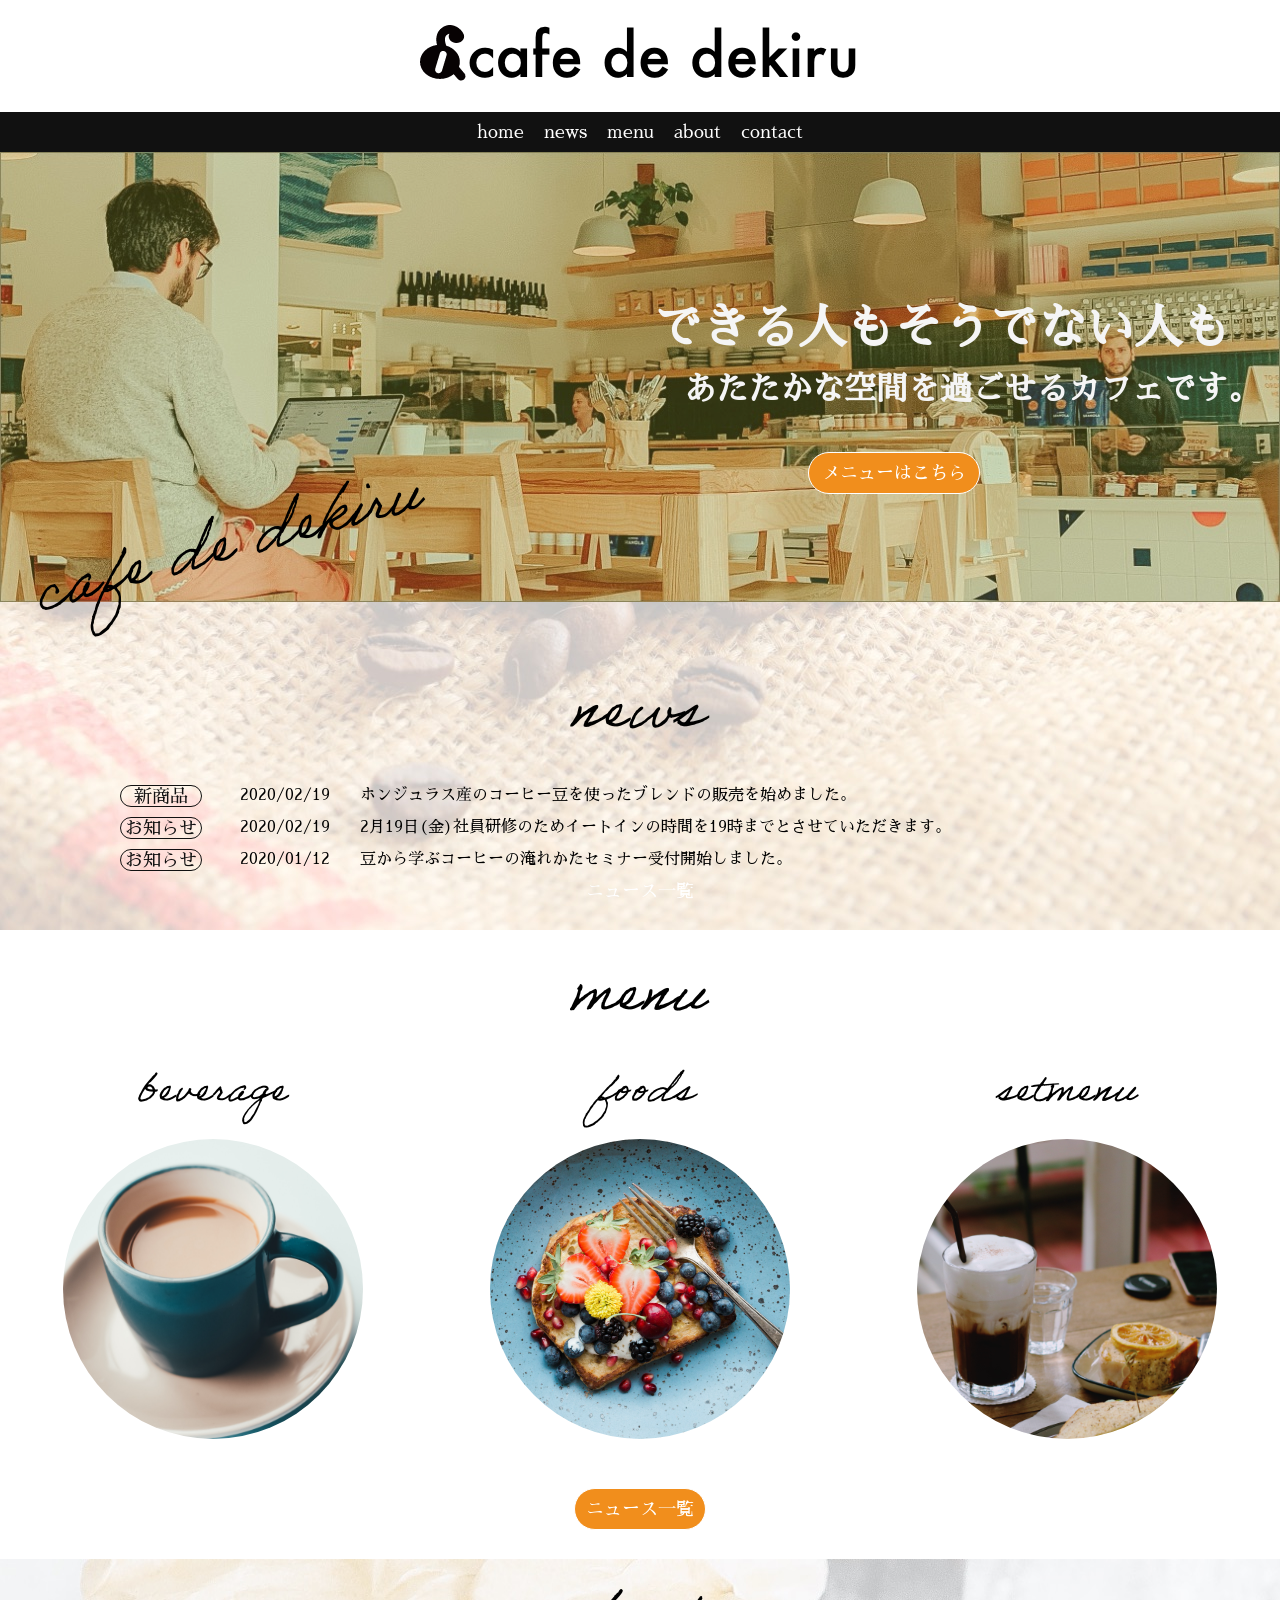
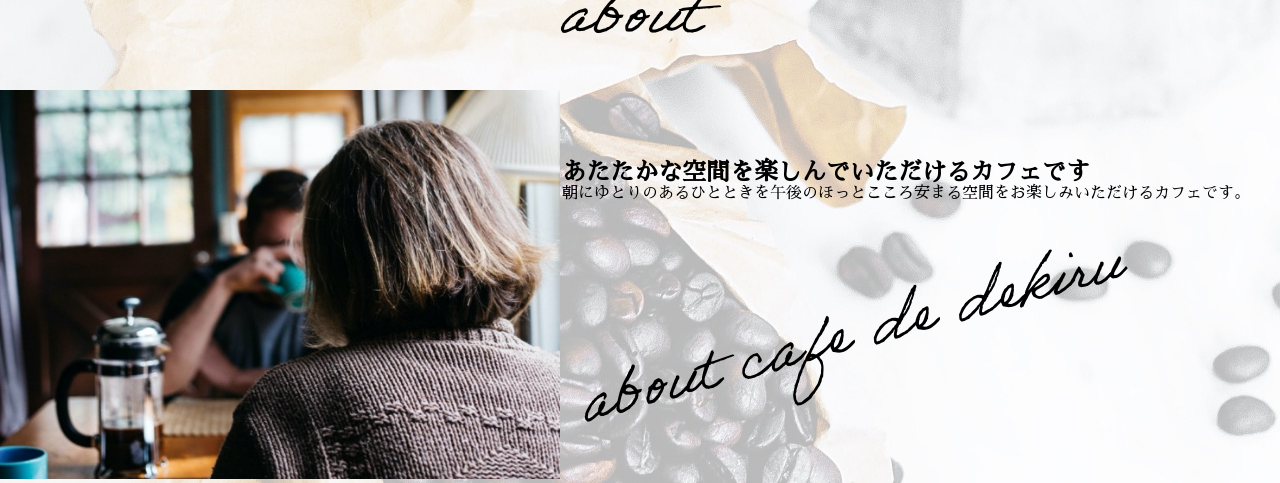
<file: index.html>
<!DOCTYPE html>
<html lang="en">
<head>
    <meta charset="UTF-8">
    <meta name="viewport" content="width=device-width, initial-scale=1.0">
    <title>Document</title>
    <link rel="stylesheet" href="style.css">
    <link rel="preconnect" href="https://fonts.gstatic.com">
    <link href="https://fonts.googleapis.com/css2?family=Sawarabi+Mincho&display=swap" rel="stylesheet">
</head>
<body>
    <div class="top">
    <main><img src="./images/logo.png" alt="logo"></main>
    <div class="navbar">
        <ul class="bar">
            <li><a href="#">home</a> </li>
            <li><a href="#">news</a> </li>
            <li><a href="./menu.html">menu</a> </li>
            <li><a href="#">about</a> </li>
            <li><a href="#">contact</a> </li>
        </ul>
    </div> 
    <div class="main-img">
        
        <h1>できる人もそうでない人も</h1>
        <h2>あたたかな空間を過ごせるカフェです。</h2>
        <a href="#">メニューはこちら</a>
        <img src="./images/top-key-store-name.png" alt="key">
    </div> 
    <div class="top-new">
        <img src="./images/news.png" alt="news">
        <div>
                <span>
            <a href="#">新商品</a>
            <p class="days">2020/02/19</p>
            <p>ホンジュラス産のコーヒー豆を使ったブレンドの販売を始めました。</p>
        </span>
        <span>
            <a href="#">お知らせ</a>
            <p class="days">2020/02/19</p>
            <p>2月19日(金)社員研修のためイートインの時間を19時までとさせていただきます。</p>
        </span>
        <span>
            <a href="#">お知らせ</a>
            <p class="days">2020/01/12</p>
            <p>豆から学ぶコーヒーの淹れかたセミナー受付開始しました。</p>
        </span>    
        </div>

        <a href="#" class="new-button">ニュース一覧</a>
    </div> 
    </div>
    <div class="index-menu">
        <img src="./images/menu.png" alt="menu-bg" class="menu">
        <div class="beverge">
            <img src="./images/top-menu-beverage.png" alt="tm01">
            <img src="./images/top-fig01.png" alt="01">
            <a href="#">ドリンクメニューはこちら</a>
            
        </div>
        <div class="food">
            <img src="./images/top-menu-foods.png" alt="tm02">
            <img src="./images/top-fig02.png" alt="02">
            <a href="#">フードメニューはこちら</a>
        </div>
        <div class="setmenu">
            <img src="./images/top-menu-setmenu.png" alt="tm03">
            <img src="./images/top-fig03.png" alt="03">
            <a href="#">セットメニューはこちら</a>

        </div>
        <a href="#" class="menu-button" class="menu-button">ニュース一覧</a>
    </div>
    <div class="about">
        <div class="about-title"><img src="./images/about.png" alt="about"></div>
        
        <img src="./images/top-about-fig01.jpg" alt="top-about-fig01">
        <div class="about-text">
            <h2>あたたかな空間を楽しんでいただけるカフェです</h2>
            <p>朝にゆとりのあるひとときを午後のほっとこころ安まる空間をお楽しみいただけるカフェです。</p>

        </div>
        <img src="./images/about-cafe-de-dekiru.png" alt="about-cafe-de-dekiru">

    </div>
    
    
</body>
</html>
</file>
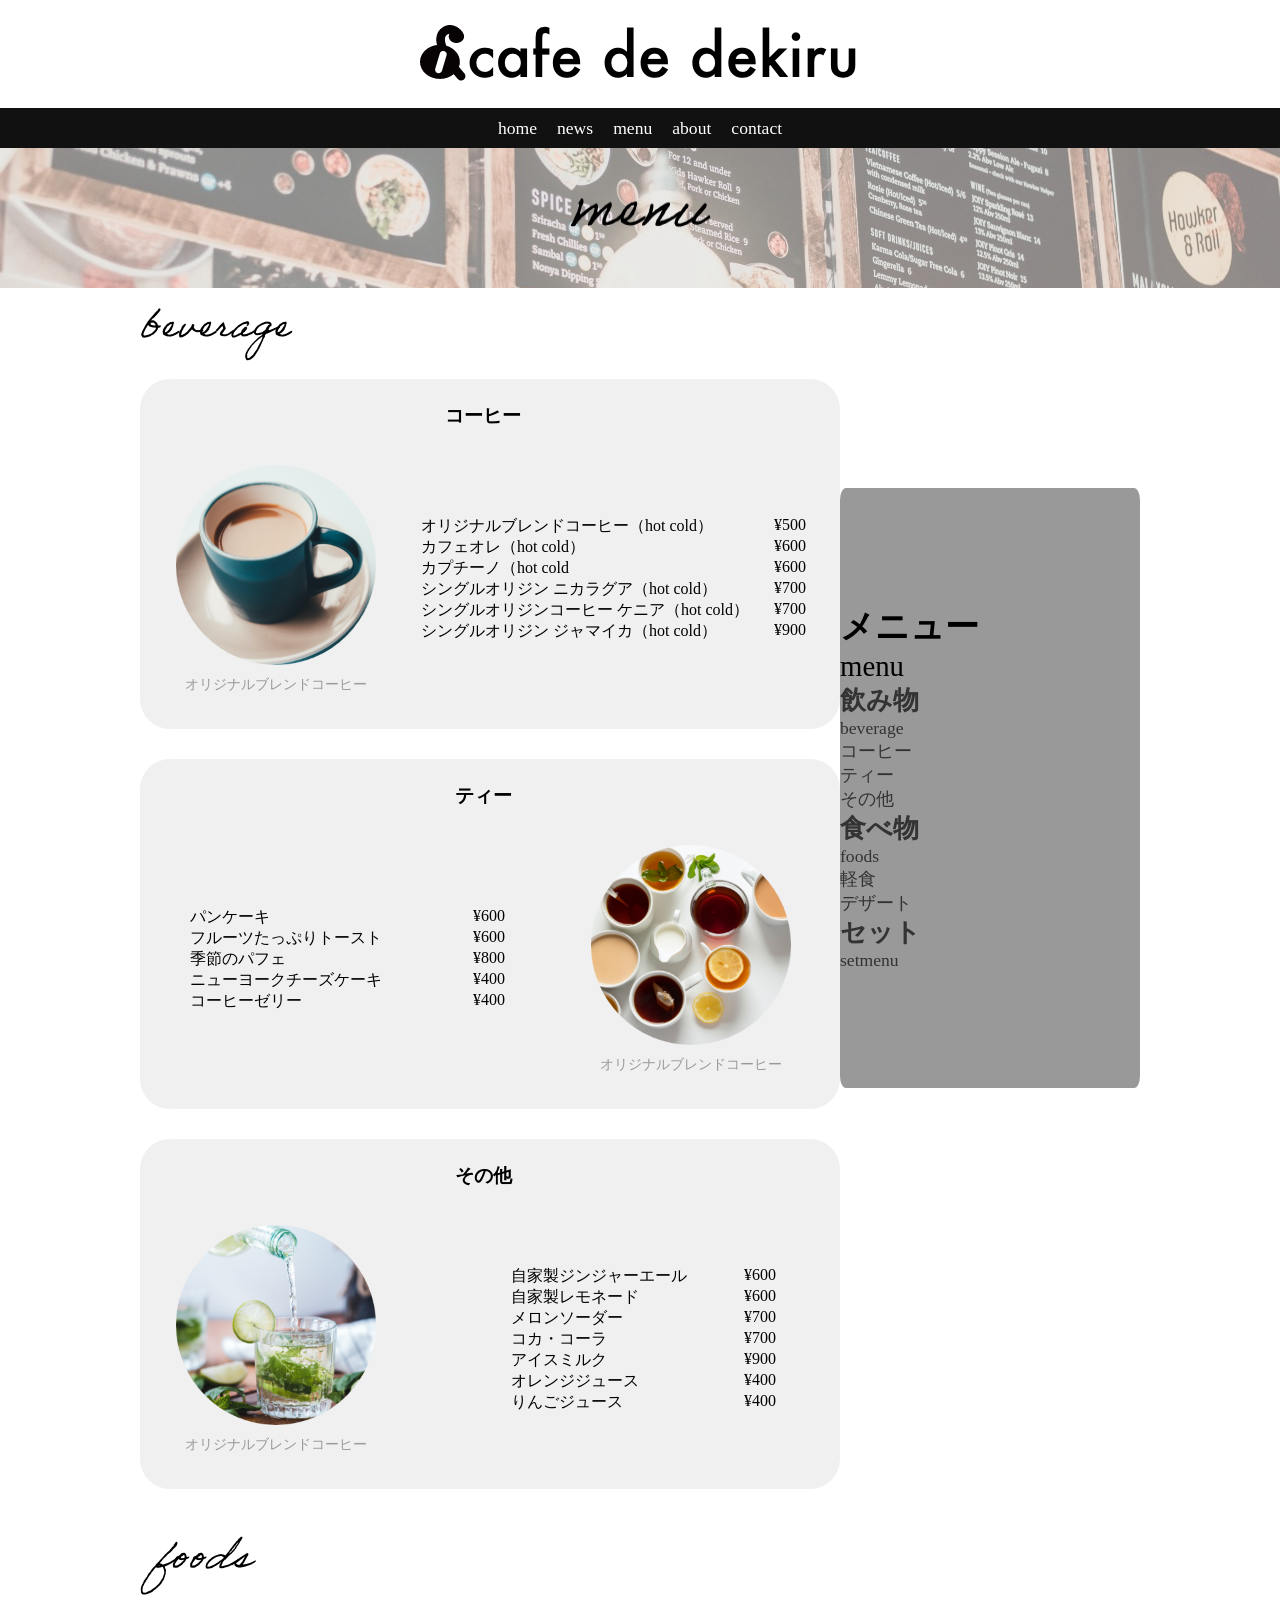
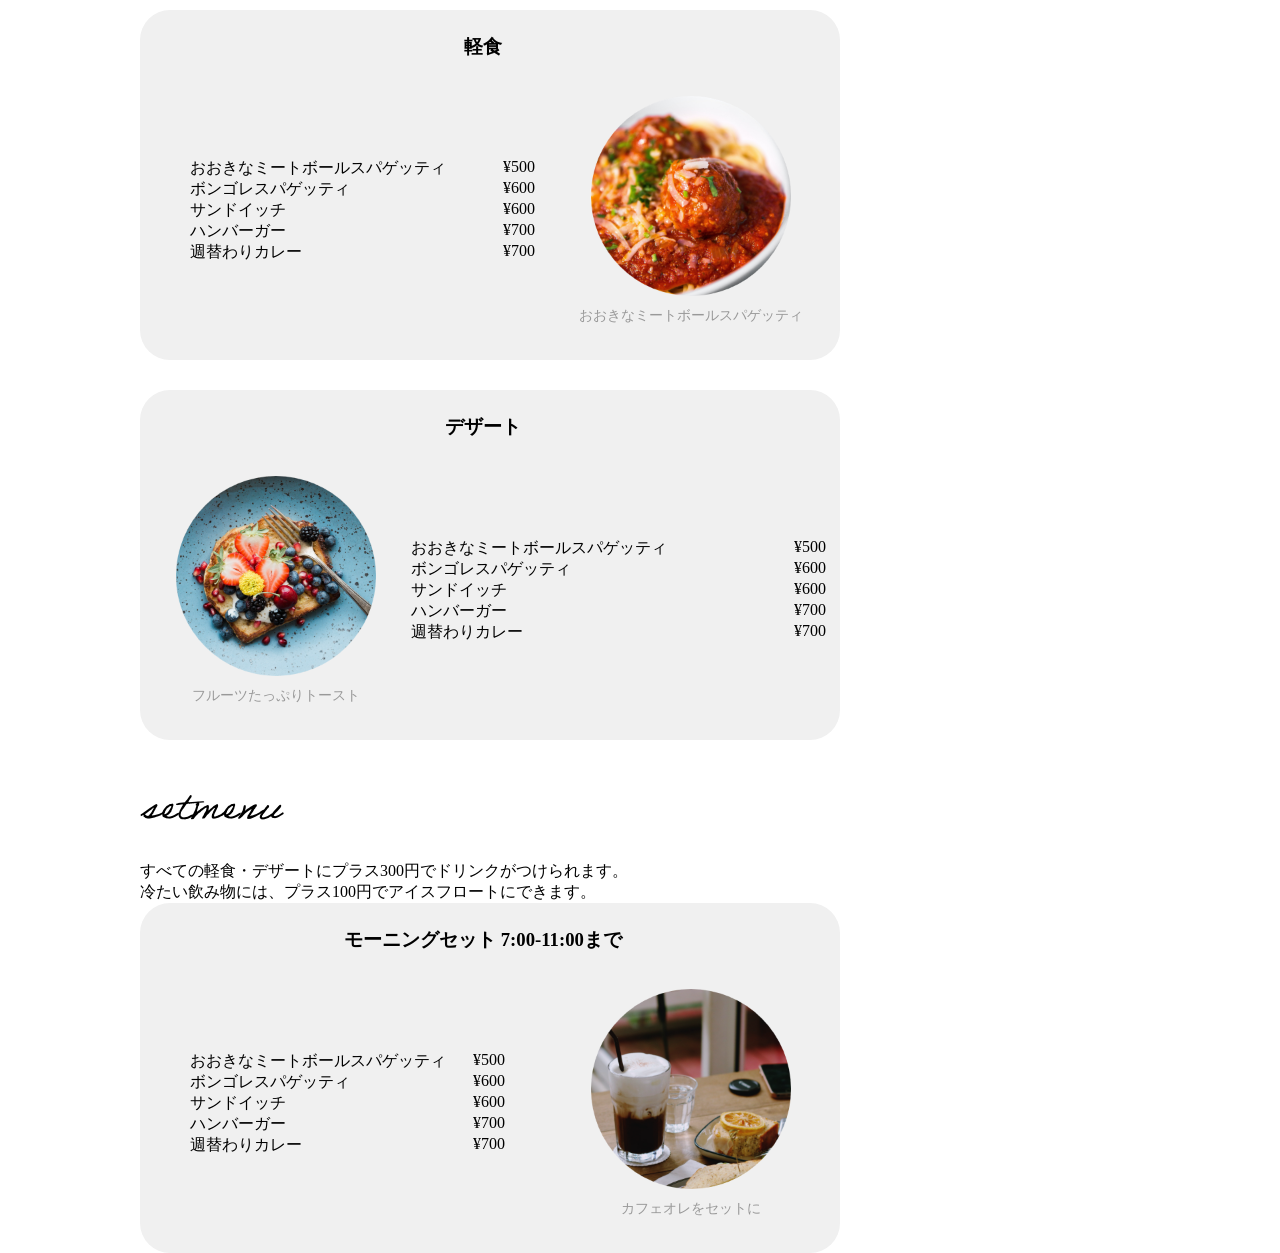
<file: menu.html>
<!DOCTYPE html>
<html lang="en">
<head>
    <meta charset="UTF-8">
    <meta name="viewport" content="width=device-width, initial-scale=1.0">
    <title>Menu</title>
    <link rel="stylesheet" href="./menu-style.css">
</head>
<body>
    <div class="top">
        <img src="./images/logo.png" alt="logo">
        <div class="navbar">
            <ul class="bar">
                <li><a href="./html.html">home</a> </li>
                <li><a href="#">news</a> </li>
                <li><a href="./menu.html">menu</a> </li>
                <li><a href="#">about</a> </li>
                <li><a href="#">contact</a> </li>
            </ul>
        </div> 
        
    <div class="menu-img">
        <img src="./images/menu.png" alt="menu-text">
    </div>
    <main class="mainbody">
        <!-- this is menu plasform -->
    <div class="menu">
        <div class="menu-baverage" id="1">
            <img src="./images/top-menu-beverage.png" alt="">
        </div>
        <div class="cafe" id="2">
            <h3>コーヒー</h3>
            <div class="coffee-img">
                <img src="./images/top-fig01.png" alt="coffe">
                <p class="gift">オリジナルブレンドコーヒー</p>
            </div>
            <div class="caffee-list">
                <ul class="none-pic">
                    <li>
                        <span>オリジナルブレンドコーヒー（hot cold）</span>
                        <span>¥500</span>
                    </li>
                    <li>
                        <span>カフェオレ（hot cold）</span>
                        <span>¥600</span>
                    </li>
                    <li>
                        <span>カプチーノ（hot cold</span>
                        <span>¥600</span>
                    </li>
                    <li>
                        <span>シングルオリジン ニカラグア（hot cold）</span>
                        <span>¥700</span>
                    </li>
                    <li>
                        <span>シングルオリジンコーヒー ケニア（hot cold）</span>
                        <span>¥700</span>
                    </li>
                    <li>
                        <span>シングルオリジン ジャマイカ（hot cold）</span>
                        <span>¥900</span>
                    </li>
                </ul>
                
            </div>
        </div>    
        <div class="tea" id="3">
            <h3>ティー</h3>
                <div class="tea-img">
                <img src="../images/menu-drink-tea.png" alt="tea">
                <p class="gift">オリジナルブレンドコーヒー</p>
                </div>
            <div class="tea-list">
                <ul class="none-pic">
                    <li>
                        <span>パンケーキ</span>
                        <span>¥600</span>
                    </li>
                    <li>
                        <span>フルーツたっぷりトースト</span>
                        <span>¥600</span>
                    </li>
                    <li>
                        <span>季節のパフェ</span>
                        <span>¥800</span>
                    </li>
                    <li>
                        <span>ニューヨークチーズケーキ</span>
                        <span>¥400</span>
                    </li>
                    <li>
                        <span>コーヒーゼリー</span>
                        <span>¥400</span>
                    </li>
                </ul>

            </div>
        </div>
        <div class="other" id="4">
            <h3>その他</h3>
            <div class="other-img">
                <img src="./images/menu-drink-other.png" alt="other">
                <p class="gift">オリジナルブレンドコーヒー</p>
            </div>
            <div class="other-list">
                <ul class="none-pic">
                    <li>
                        <span>自家製ジンジャーエール</span>
                        <span>¥600</span>
                    </li>
                    <li>
                        <span>自家製レモネード</span>
                        <span>¥600</span>
                    </li>
                    <li>
                        <span>メロンソーダー </span>
                        <span>¥700</span>
                    </li>
                    <li>
                        <span>コカ・コーラ</span>
                        <span>¥700</span>
                    </li>
                    <li>
                        <span>アイスミルク</span>
                        <span>¥900</span>
                        <li>
                            <span>オレンジジュース</span>
                            <span>¥400</span>
                        </li>
                        <li>
                            <span>りんごジュース</span>
                            <span>¥400</span>
                        </li>
                    </li>
                </ul>
            </div>
           
        </div>
        <div class="food" id="5">
            <img src="./images/top-menu-foods.png" alt="menu-foods">
        </div>
        <div class="fast-foods" id="6">
            <h3>軽食</h3>
            <div class="fast-foods-img">
                <img src="./images/menu-food.png" alt="foods">
                <p class="gift">おおきなミートボールスパゲッティ</p>
            </div>
            <div class="fast-foods-list">
                <ul class="none-pic">
                    <li>
                        <span>おおきなミートボールスパゲッティ</span>
                        <span>¥500</span>
                    </li>
                    <li>
                        <span>ボンゴレスパゲッティ</span>
                        <span>¥600</span>
                    </li>
                    <li>
                        <span>サンドイッチ </span>
                        <span>¥600</span>
                    </li>
                    <li>
                        <span>ハンバーガー</span>
                        <span>¥700</span>
                    </li>
                    <li>
                        <span>週替わりカレー</span>
                        <span>¥700</span>
                    </li>
                </ul>
            </div>
        </div>
        <div class="dezato" id="7">
            <h3>デザート</h3>
        <div class="dezato-img">
            <img src="./images/top-fig02.png" alt="dezato">
            <p class="gift">フルーツたっぷりトースト</p>
        </div>
        <div class="dezato-list">
            <ul class="none-pic">
                <li>
                    <span>おおきなミートボールスパゲッティ</span>
                    <span>¥500</span>
                </li>
                <li>
                    <span>ボンゴレスパゲッティ</span>
                    <span>¥600</span>
                </li>
                <li>
                    <span>サンドイッチ </span>
                    <span>¥600</span>
                </li>
                <li>
                    <span>ハンバーガー</span>
                    <span>¥700</span>
                </li>
                <li>
                    <span>週替わりカレー</span>
                    <span>¥700</span>
                </li>
            </ul>
        </div>
        </div>
        <div class="set-menu" id="8">
            <img src="./images/top-menu-setmenu.png" alt="set-menu">
            <div class="setmenu-text">
                <p>すべての軽食・デザートにプラス300円でドリンクがつけられます。</p>
                <p>冷たい飲み物には、プラス100円でアイスフロートにできます。</p>
            </div>
            <div class="setmenu">
                <h3>モーニングセット 7:00-11:00まで</h3>
            <div class="setmenu-img">
                <img src="./images/top-fig03.png" alt="setmenu">
                <p class="gift">カフェオレをセットに</p>
            </div>
            <div class="setmenu-list" id="hi">
                <ul class="none-pic">
                    <li>
                        <span>おおきなミートボールスパゲッティ</span>
                        <span>¥500</span>
                    </li>
                    <li>
                        <span>ボンゴレスパゲッティ</span>
                        <span>¥600</span>
                    </li>
                    <li>
                        <span>サンドイッチ </span>
                        <span>¥600</span>
                    </li>
                    <li>
                        <span>ハンバーガー</span>
                        <span>¥700</span>
                    </li>
                    <li>
                        <span>週替わりカレー</span>
                        <span>¥700</span>
                    </li>
                </ul>
            </div>
            </div>

        </div>
        

    </div>
    <div class="menu-sc">
        <div class="top-scbox">
            <h3>メニュー </h3>
            <p>menu</p>
        </div>
        <div class="main-scbox">
            <ul class="sc-beverage">
                <a href="#1">
                    <h2>飲み物</h2>
                    <p>beverage</p>
                </a>
                <li ><a href="#2">コーヒー</a></li>
                <li ><a href="#3">ティー</a></li>
                <li ><a href="#4">その他</a></li>
            </ul>
            <ul class="sc-foods">
                <a href="#5">
                    <h2>食べ物</h2>
                    <p>foods</p>  
                </a>
                <li ><a href="#6">軽食</a></li>
                <li ><a href="#7">デザート</a></li>
            </ul>
            <ul class="sc-setmenu">
                    <a href="#8">
                        <h2>セット</h2>
                        <p>setmenu</p>
                    </a>
            </ul>
        </div>
    </div>

    </main>


</body>
</html>
</file>
<file: style.css>
*{
    margin: 0;
    padding: 0;
    font-family: 'Sawarabi Mincho', sans-serif;
}
.top{
    display: flex;
    justify-content: center;
    align-items: center;
    flex-direction: column;
}

img[alt="logo"]{
    margin: 15px 0;

}
.navbar{
    background: #111;
    width: 100%;
    height: 40px;
}


.bar{
    list-style: none;
    display: flex;
    justify-content: center;
   
}

.bar li{
    display: flex;
     justify-content: center;
     align-items: center;
    margin: 10px 10px;
    
}
a{
  text-decoration: none;
  color: white;  
  font-size: 1.1rem;
}
.main-img{
    background-image: url(./images/top-key-bg.jpg);
    background-repeat: no-repeat;
    background-size: cover;
    width: 100%;
    height: 450px;
    position: relative;

}

.main-img::after{
    content: "";
    position: absolute;
    top: 0;
    width: 100%;
    height: 100%;
    background-color: rgba(195, 195, 59, 0.25);
    z-index: 1;
}
.main-img h1{
    position: absolute;
    right: 50px;
    top: 150px;
    font-size: 3rem;
    color: whitesmoke;
    z-index: 2;
}

.main-img h2{
    position: absolute;
    right: 20px;
    top: 220px;
    font-size: 2rem;
    color: whitesmoke;
    z-index: 2;
}
.main-img img{
    position: absolute;
    left: 20px;
    bottom: -65px;
    z-index: 2;
}
.main-img a{
    position: absolute;
    right: 300px;
    top: 300px;
    z-index: 2;
    background: rgb(241, 142, 28);
    height: 40px;
    width: 170px;
    border: 1px solid white;
    border-radius: 50px;
    color: white;
    display: flex;
    justify-content: center;
    align-items: center;
    transition: .5s;
    
}
.main-img a:hover{
    color:rgb(241, 142, 28) ;
    background: rgb(246, 190, 126);
    transform: scale(1.15);
    box-shadow: 5px 5px 5px;
    
}
.top-new{
    width: 100%;
    height: 350px;
    background-image: url(./images/top-news-bg.jpg);
    background-repeat: no-repeat;
    background-size: 100%;
    display: flex;
    justify-content: center;
    align-items: center;
    flex-direction: column;
   
    
}

.top-new .menu-button{
    color: white;
    background: rgb(15, 109, 224);
    width: 130px;
    height: 40px;
    display: flex;
    justify-content: center;
    align-items: center;
    border: 1px solid blue;
    border-radius: 50px; 
    transition: 0.5s;
}
.top-new .menu-button:hover{
    color: rgb(15, 109, 224);
    background: rgb(152, 189, 235) ;
    box-shadow: 5px 5px 5px ;
}



.top-new span{
    display: grid;
    grid-template-columns: 100px 100px 800px;
    justify-items: start;
    align-items: center;
    grid-column-gap: 20px;
    margin-bottom: 10px;
    
}

.top-new span a{
    display: flex;
    justify-content: center;
    align-items: center;
    width: 80px;
    color: #111;
    border: 1px solid #111;
    border-radius: 15px;
}
.index-menu{
    display: grid;
    justify-items: center;
    align-items: center;
    grid-template-columns: 1fr 1fr 1fr;
    grid-template-rows: 100px 1fr 100px;
    grid-template-areas: 
    " . box0 ."
    "box1 box2 box3"
    " . box4 .";
}

.menu{
    grid-area: box0;
}
.beverge{
    grid-area: box1;
    display: flex;
    flex-direction: column;
    justify-content: center;
    align-items: center;
}
.food{
    grid-area: box2;
    display: flex;
    flex-direction: column;
    justify-content: center;
    align-items: center;
}
.setmenu{
    grid-area: box3;
    display: flex;
    flex-direction: column;
    justify-content: center;
    align-items: center;
}
.menu-button{
    grid-area: box4;
    display: flex;
    justify-content: center;
    align-items: center;
    width: 130px;
    height: 40px;
    display: flex;
    justify-content: center;
    align-items: center;
    border: 1px solid white;
    border-radius: 50px; 
    transition: 0.5s;
    color: white;
    background: rgb(241, 142, 28);
}


.about{
    background-image: url(./images/top-about-bg.jpg);
    background-repeat: no-repeat;
    background-size: 100%;
    width: 100%;
    position: relative;
}
.about-title{
    display: flex;
    justify-content: center;
    align-items: center;
}
img[alt="top-about-fig01"]{
    width: 560px;
}
.about-text{
    position: absolute;
    right: 30px;
    top: 200px ;
}
</file>
<file: menu-style.css>
*{
    padding: 0;
    margin: 0;
}
html{
    scroll-behavior: smooth;
}
    .top{
        display: flex;
        justify-content: center;
        align-items: center;
        flex-direction: column;
    }

    img[alt="logo"]{
        margin: 15px 0;

    }
    .navbar{
        background: #111;
        width: 100%;
        height: 40px;
    }


    .bar{
        list-style: none;
        display: flex;
        justify-content: center;
    
    }

    .bar li{
        display: flex;
        justify-content: center;
        align-items: center;
        margin: 10px 10px;
        
    }
    a{
    text-decoration: none;
    color: white;  
    font-size: 1.1rem;
    }

    .menu-img{
        background-image: url(./images/menu-bg.jpg);
        width: 100%;
        height: 140px;
        display: flex;
        justify-content: center;
        align-content: center;
    }
    img[alt="menu-text"]{
        display: flex;
        justify-content: center;
        align-content: center;
    }
    main{
        margin: 0 auto;
        padding: 0;
        width: 1000px;
        min-height: 100px;
        display: flex;
        flex-direction: row;
    }
    .menu{
        background: white;
        width: 70%;
        height: 2000px;
    }
    .menu-sc{
        background: #999;
        width: 30%;
        height: 600px;
        color: black;
        border-radius: 2%;
        display: flex;
        flex-direction: column;
        justify-content: center;
        font-size: 1.8rem;
        
    }
    .main-scbox .sc-beverage a,.main-scbox .sc-foods a,.main-scbox .sc-setmenu a{
        color: #333;
    }

    .cafe,.other,.dezato{
        margin-bottom: 30px;
        background: rgb(240, 240, 240);
        border: none;
        border-radius: 30px;
        display: grid;
        grid-template-columns: 271px 415px;
        grid-template-rows: 50px 300px ;
        grid-template-areas:
        "box1 box1"
        "box2 box3";
    }
    .cafe h3, .other h3, .dezato h3{
        grid-area: box1;
        display: flex;
        justify-content: center;
        align-items: flex-end;
    }
    .coffee-img, .other-img,.dezato-img{
        grid-area: box2;
        display: flex;
        flex-direction: column;
        justify-content: center;
        align-items: center;
    }
    .caffee-list,.other-list,.dezato-list{
        grid-area: box3;
        display: flex;
        flex-direction: column;
        justify-content: center;
    }

    img[alt="coffe"],
    img[alt="other"],
    img[alt="foods"],
    img[alt="dezato"],
    img[alt="setmenu"]{
        width: 200px;
    }
    .gift{
        margin-top: 10px;
        font-size: 0.9rem;
        color: #999;
    }
    .other-list{
        margin-left: 100px;
        margin-right: 50px;
    }

    .caffee-list{
        margin-left: 10px;
        margin-right: 20px;
    }


    .tea,.fast-foods,.setmenu{
        margin-bottom: 30px;
        background: rgb(240, 240, 240);
        border: none;
        border-radius: 30px;
        display: grid;
        grid-template-columns: 415px 271px;
        grid-template-rows: 50px 300px ;
        grid-template-areas:
        "box1 box1"
        "box2 box3";
    }
    .tea h3,.fast-foods h3,.setmenu h3{
        grid-area: box1;
        display: flex;
        justify-content: center;
        align-items: flex-end;
    }
    .tea-list,.fast-foods-list,.setmenu-list{
        grid-area: box2;
        display: flex;
        flex-direction: column;
        justify-content: center;
        margin-left: 50px;
        margin-right: 50px;
        
    }
    .tea-img,.fast-foods-img,.setmenu-img{
        grid-area: box3;
        display: flex;
        flex-direction: column;
        justify-content: center;
        align-items: center;
    }

    img[alt="tea"]{
        width: 200px;
    }

    .fast-foods-list{
        margin-left: 50px;
        margin-right: 20px;

    }


    .al{
        text-align: right;
    }
    .none-pic{
        list-style: none;
    }
    li{
        display: flex;
        text-decoration: none;
        justify-content: space-between;
    }
    /* Short cut css */
    .menu-sc{
        position:sticky;
        margin: 200px auto;
        top:30px;
    

    }
    .all:hover{
        cursor: pointer;
    }
</file>
